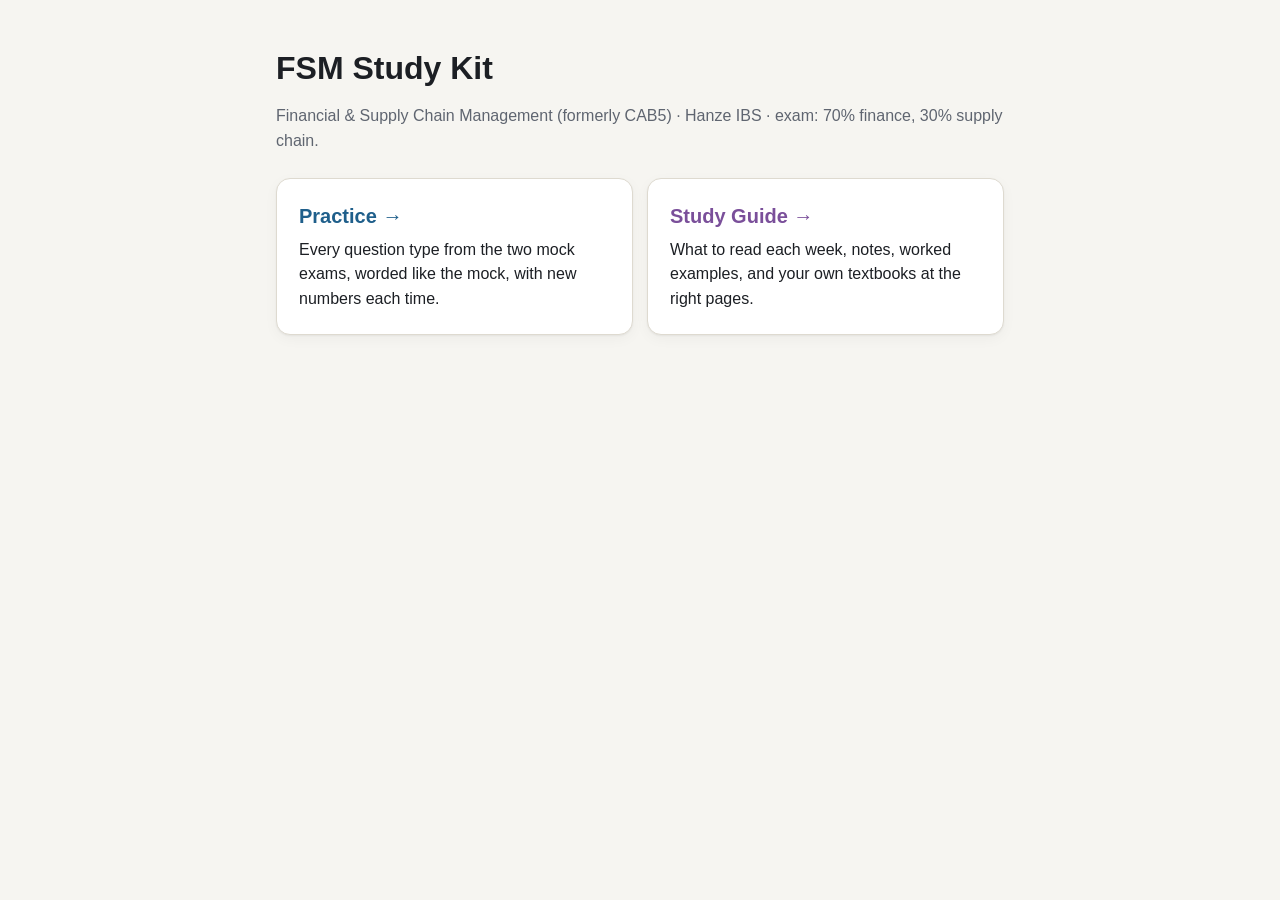
<file: index.html>
<!doctype html>
<html lang="en">
<head>
<meta charset="utf-8">
<meta name="viewport" content="width=device-width, initial-scale=1">
<title>FSM Study Kit</title>
<link rel="icon" href="practice/icon.svg" type="image/svg+xml">
<link rel="stylesheet" href="shared/style.css?v=202610241935">
<style>
  .land { max-width: 760px; margin: 0 auto; padding: 48px 16px; }
  .land h1 { font-size: 2rem; }
  .choice { display: grid; grid-template-columns: 1fr 1fr; gap: 14px; margin-top: 24px; }
  @media (max-width: 600px) { .choice { grid-template-columns: 1fr; } }
  .choice a { display: block; text-decoration: none; color: inherit; background: var(--surface); border: 1px solid var(--line); border-radius: 14px; padding: 22px; box-shadow: var(--shadow); }
  .choice a:hover { border-color: var(--accent); }
  .choice b { font-size: 1.25rem; display: block; margin-bottom: 6px; }
  .choice .p b { color: var(--fin); } .choice .g b { color: var(--scm); }
</style>
</head>
<body>
<div class="land">
  <h1>FSM Study Kit</h1>
  <p class="muted">Financial &amp; Supply Chain Management (formerly CAB5) · Hanze IBS · exam: 70% finance, 30% supply chain.</p>
  <div class="choice">
    <a class="p" href="practice/index.html"><b>Practice →</b>Every question type from the two mock exams, worded like the mock, with new numbers each time.</a>
    <a class="g" href="guide/index.html"><b>Study Guide →</b>What to read each week, notes, worked examples, and your own textbooks at the right pages.</a>
  </div>
</div>
</body>
</html>
</file>
<file: shared/style.css>
/* Shared design tokens + base styles for both sites */
:root {
  --bg: #f6f5f1; --surface: #ffffff; --surface-2: #efede6; --line: #dedad0;
  --text: #1c1f24; --muted: #5f6570; --accent: #1f5f8b; --accent-ink: #ffffff; --accent-soft: #e2edf5;
  --good: #1f7a4d; --good-soft: #e3f3ea; --bad: #b23b3b; --bad-soft: #f8e4e2; --warn: #9a6a00; --warn-soft: #fbf0d6;
  --fin: #1f5f8b; --scm: #7a4f9a;
  --radius: 10px; --shadow: 0 1px 2px rgba(0,0,0,.05), 0 4px 14px rgba(0,0,0,.04);
  --font: -apple-system, BlinkMacSystemFont, "Segoe UI", Roboto, "Helvetica Neue", Arial, sans-serif;
  --mono: ui-monospace, SFMono-Regular, Menlo, Consolas, monospace;
  color-scheme: light;
}
@media (prefers-color-scheme: dark) {
  :root:not([data-theme="light"]) {
    --bg: #14161a; --surface: #1c1f25; --surface-2: #252931; --line: #343944;
    --text: #e8e9ec; --muted: #9aa1ad; --accent: #6fb0e0; --accent-ink: #0d1b26; --accent-soft: #1f3344;
    --good: #5cc08d; --good-soft: #193628; --bad: #e57d7d; --bad-soft: #3a1f1f; --warn: #e2b24f; --warn-soft: #3a3020;
    --fin: #6fb0e0; --scm: #b892d6; color-scheme: dark;
  }
}
:root[data-theme="dark"] {
  --bg: #14161a; --surface: #1c1f25; --surface-2: #252931; --line: #343944;
  --text: #e8e9ec; --muted: #9aa1ad; --accent: #6fb0e0; --accent-ink: #0d1b26; --accent-soft: #1f3344;
  --good: #5cc08d; --good-soft: #193628; --bad: #e57d7d; --bad-soft: #3a1f1f; --warn: #e2b24f; --warn-soft: #3a3020;
  --fin: #6fb0e0; --scm: #b892d6; color-scheme: dark;
}
* { box-sizing: border-box; }
html { -webkit-text-size-adjust: 100%; }
body { margin: 0; background: var(--bg); color: var(--text); font: 16px/1.55 var(--font); font-variant-numeric: tabular-nums; }
a { color: var(--accent); }
h1, h2, h3 { line-height: 1.25; margin: 0 0 .5em; }
h1 { font-size: 1.6rem; } h2 { font-size: 1.25rem; } h3 { font-size: 1.05rem; }
p { margin: 0 0 .8em; }
.wrap { max-width: 920px; margin: 0 auto; padding: 0 16px; }
.muted { color: var(--muted); }
.small { font-size: .88rem; }

/* top bar */
.topbar { position: sticky; top: 0; z-index: 20; display: flex; align-items: center; justify-content: space-between; gap: 12px;
  padding: 10px 16px; background: var(--surface); border-bottom: 1px solid var(--line); flex-wrap: wrap; }
.brand { font-weight: 700; text-decoration: none; color: var(--text); font-size: 1.05rem; }
.brand span { color: var(--accent); }
.topbar nav { display: flex; gap: 6px; align-items: center; flex-wrap: wrap; }
.topbar nav a { text-decoration: none; color: var(--text); padding: 6px 10px; border-radius: 8px; font-size: .95rem; }
.topbar nav a:hover { background: var(--surface-2); }
.topbar nav a b { background: var(--bad); color: #fff; border-radius: 99px; padding: 0 7px; font-size: .75rem; margin-left: 3px; }
.topbar nav a b:empty { display: none; }

/* buttons */
button, .btn { font: inherit; border: 1px solid var(--accent); background: var(--accent); color: var(--accent-ink);
  padding: 10px 16px; border-radius: 8px; cursor: pointer; text-decoration: none; display: inline-block; min-height: 44px; }
button:hover, .btn:hover { filter: brightness(1.07); }
button.ghost, .btn.ghost { background: transparent; color: var(--text); border-color: var(--line); }
button.ghost:hover { background: var(--surface-2); }
button.icon { padding: 6px 10px; min-height: 36px; }
button:disabled { opacity: .5; cursor: default; }
.btnrow { display: flex; gap: 8px; flex-wrap: wrap; margin: 12px 0; }

/* cards */
.card { background: var(--surface); border: 1px solid var(--line); border-radius: var(--radius); padding: 18px; box-shadow: var(--shadow); margin: 14px 0; }
.grid { display: grid; gap: 12px; grid-template-columns: repeat(auto-fill, minmax(260px, 1fr)); }
.tag { display: inline-block; font-size: .75rem; padding: 2px 8px; border-radius: 99px; background: var(--surface-2); color: var(--muted); margin-right: 4px; }
.tag.fin { background: var(--accent-soft); color: var(--fin); }
.tag.scm { background: color-mix(in srgb, var(--scm) 15%, transparent); color: var(--scm); }

/* tables */
table { border-collapse: collapse; width: 100%; margin: 8px 0 12px; font-size: .95rem; }
th, td { border-bottom: 1px solid var(--line); padding: 6px 8px; text-align: left; vertical-align: top; }
th { background: var(--surface-2); font-weight: 600; }
td.num, th.num { text-align: right; white-space: nowrap; }
.tablewrap { overflow-x: auto; }

/* progress */
.bar { height: 8px; border-radius: 99px; background: var(--surface-2); overflow: hidden; }
.bar > i { display: block; height: 100%; background: var(--good); border-radius: 99px; }

input[type=text], input[type=number], input[type=date], select, textarea {
  font: inherit; color: var(--text); background: var(--surface); border: 1px solid var(--line); border-radius: 8px; padding: 9px 11px; min-height: 44px; max-width: 100%; }
textarea { width: 100%; min-height: 110px; }
input:focus, select:focus, textarea:focus, button:focus-visible { outline: 2px solid var(--accent); outline-offset: 1px; }
blockquote { margin: 8px 0 12px; padding: 10px 14px; background: var(--surface-2); border-left: 3px solid var(--accent); border-radius: 0 8px 8px 0; }
code { font-family: var(--mono); font-size: .9em; background: var(--surface-2); padding: 1px 5px; border-radius: 5px; }
.foot { display: flex; justify-content: space-between; gap: 12px; flex-wrap: wrap; padding: 30px 16px 40px; color: var(--muted); font-size: .9rem; }
@media (max-width: 560px) { h1 { font-size: 1.35rem; } .card { padding: 14px; } }
@media (max-width: 560px) {
  .topbar { padding: 8px 12px; gap: 6px; }
  .topbar nav a { padding: 6px 7px; font-size: .9rem; }
  .topbar nav button { min-height: 36px; padding: 6px 9px; font-size: .9rem; }
}
</file>
